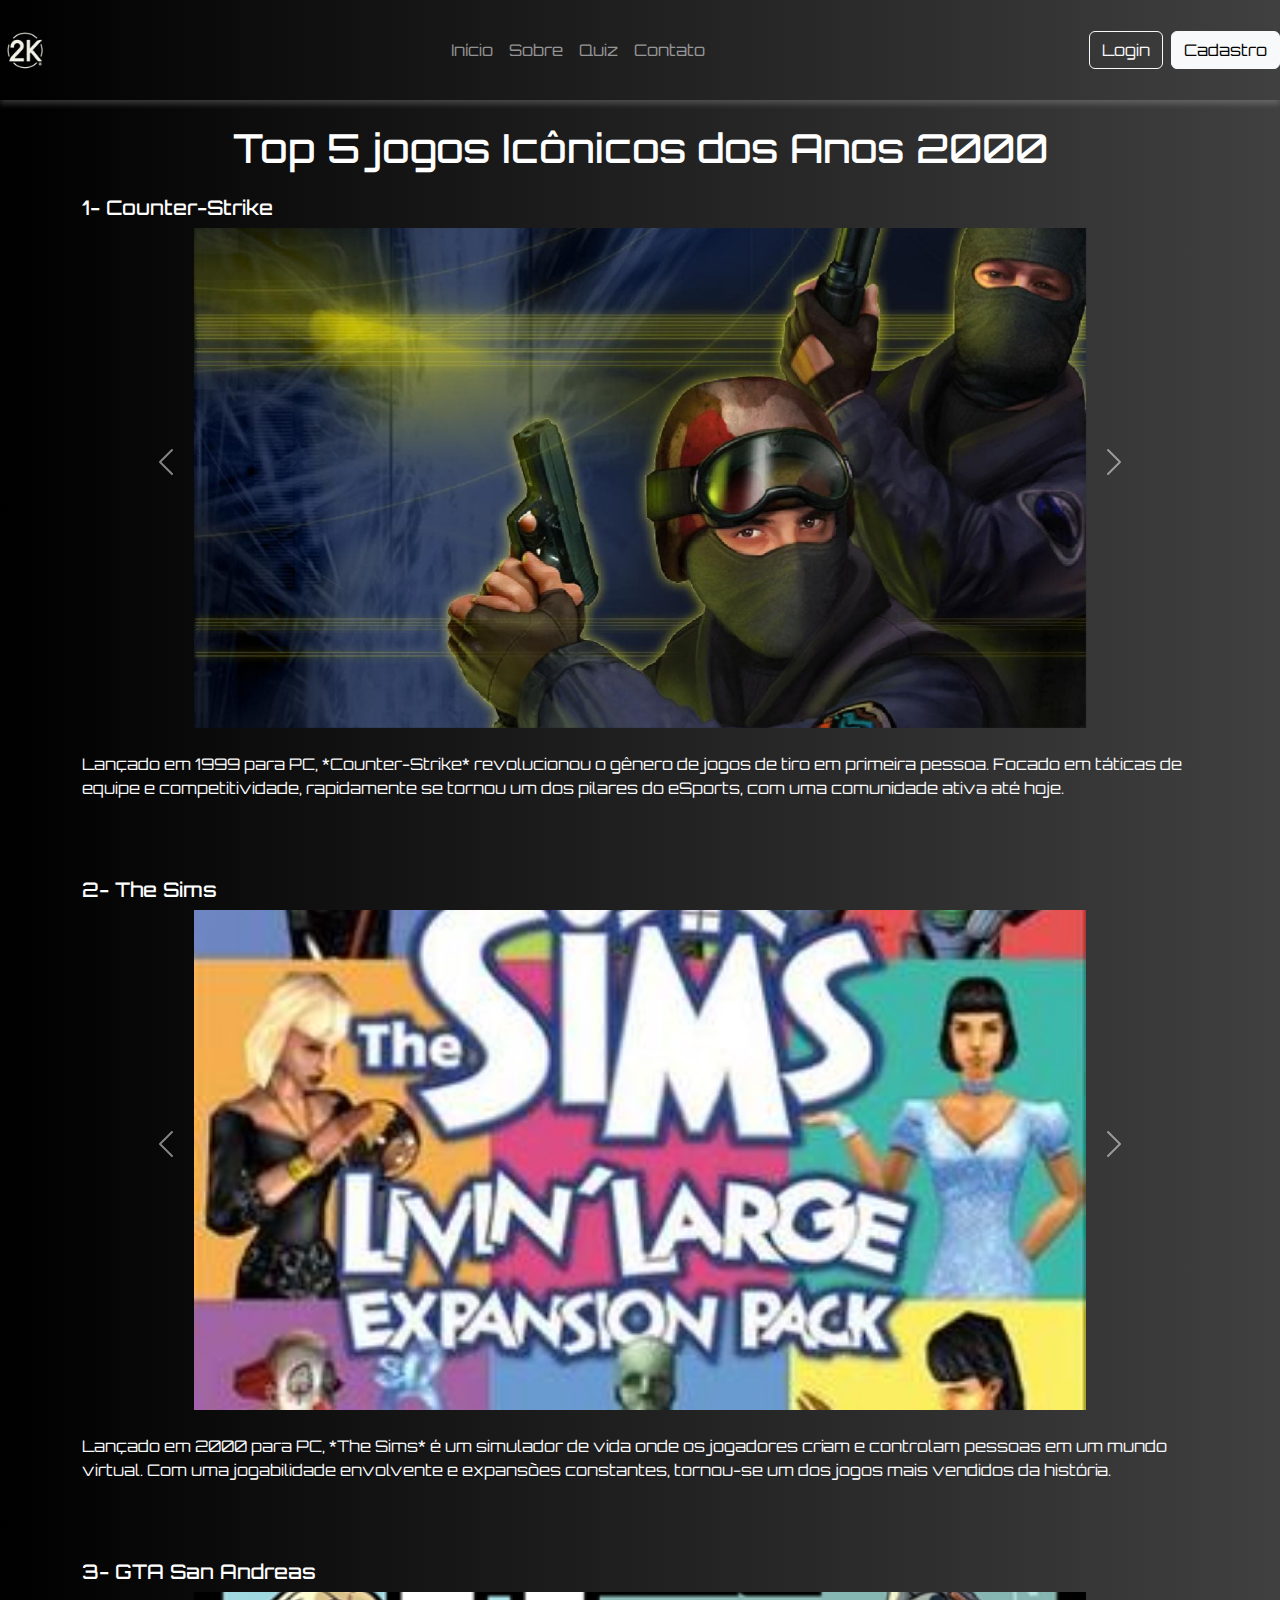
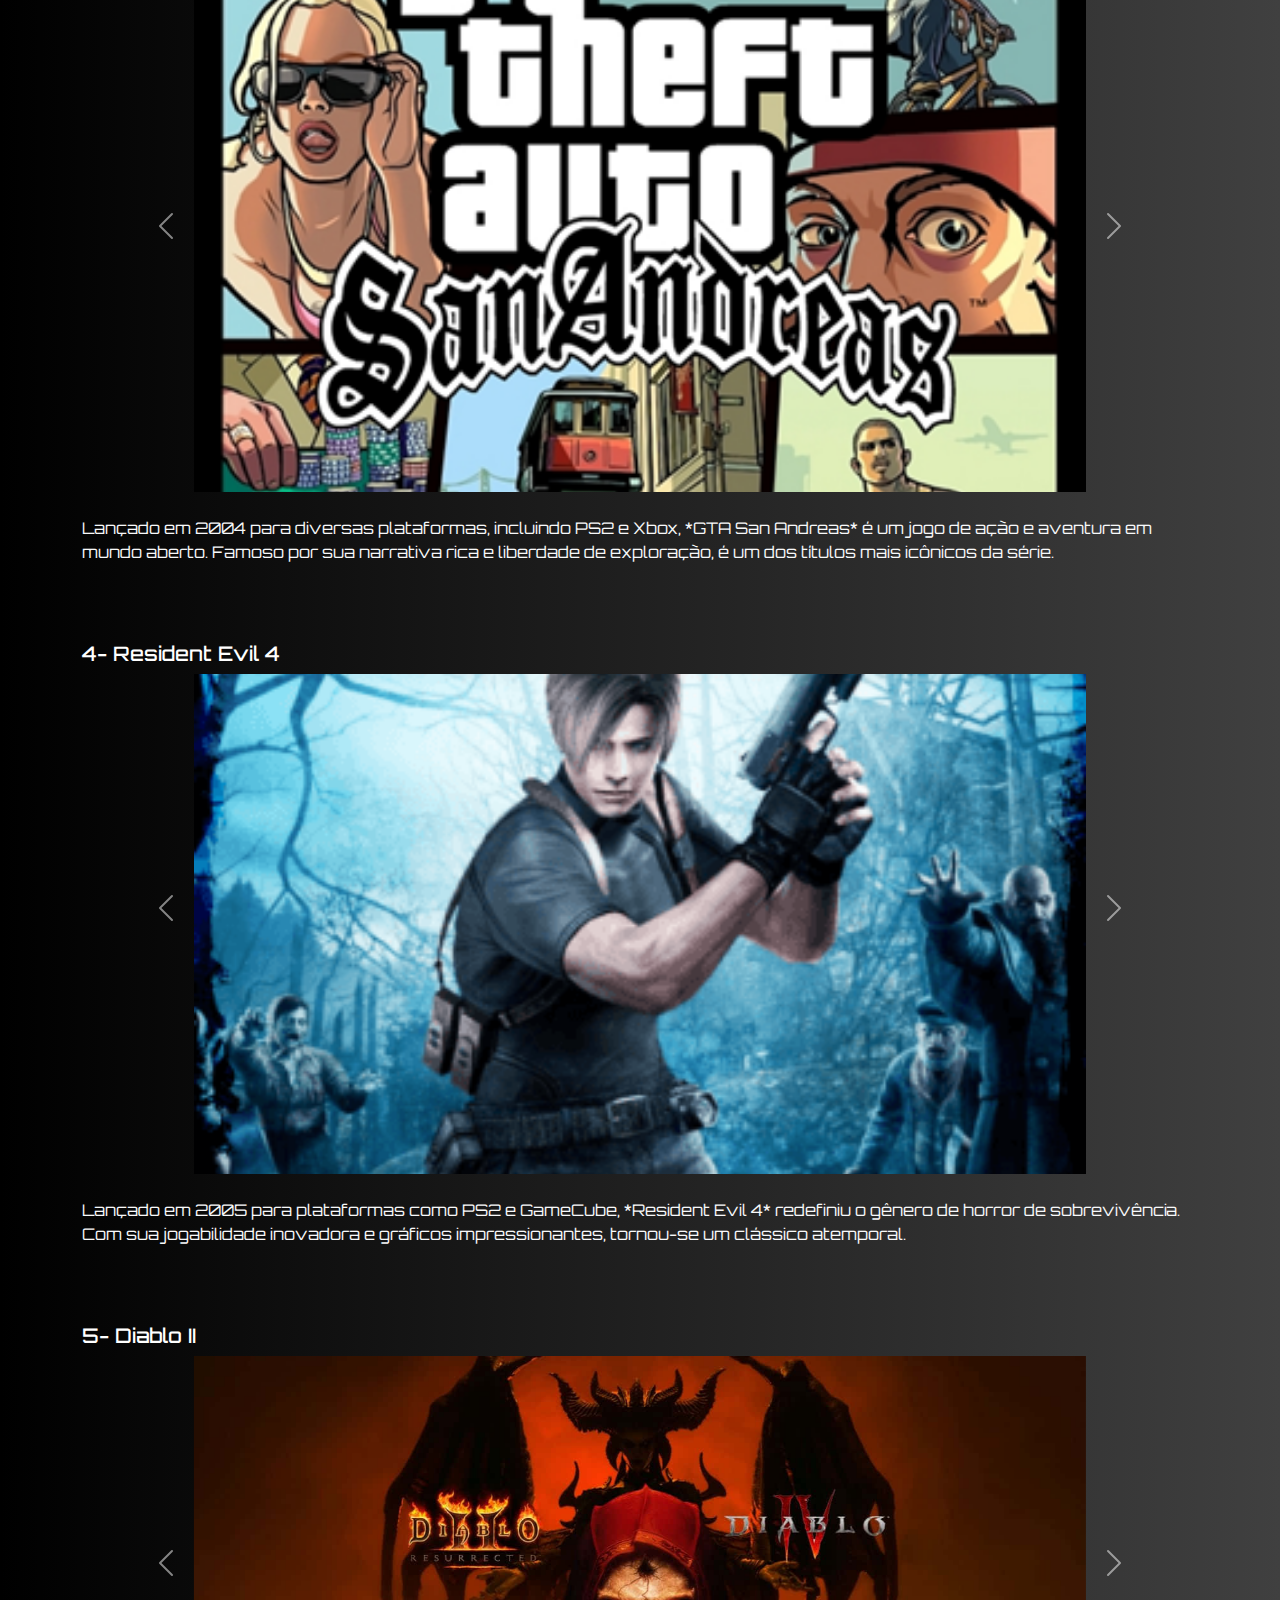
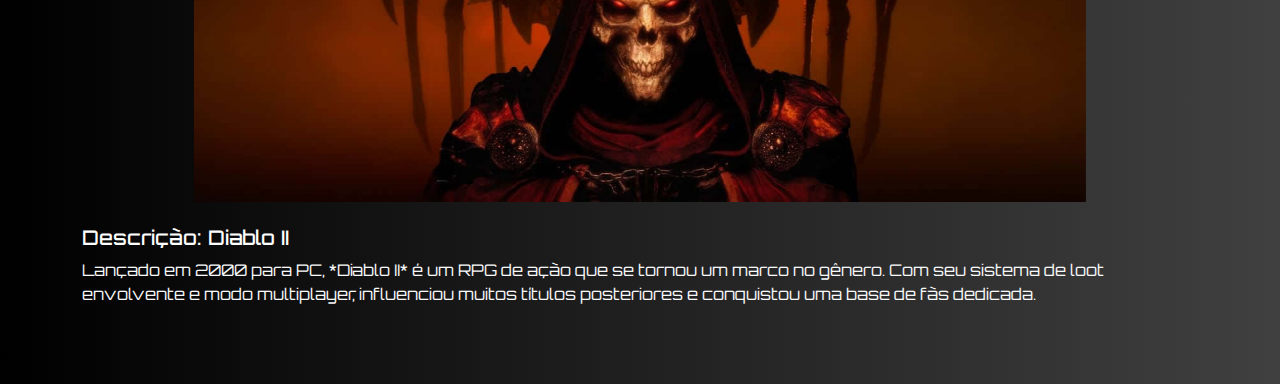
<file: Games/index.html>
<!DOCTYPE html>
<html lang="pt-BR">
<head>
    <meta charset="UTF-8">
    <meta name="viewport" content="width=device-width, initial-scale=1.0">
    <title>Jogos Icônicos dos Anos 2000</title>
    <script src="https://cdn.jsdelivr.net/npm/bootstrap@5.3.0-alpha1/dist/js/bootstrap.bundle.min.js"></script>
    <link href="https://cdn.jsdelivr.net/npm/bootstrap@5.3.0-alpha1/dist/css/bootstrap.min.css" rel="stylesheet">
    <link href="style.css" rel="stylesheet">
    <link rel="icon" href="../logos/Y2K.png" type="image/png">
    
    <!-- Link para a fonte Orbitron -->
    <link href="https://fonts.googleapis.com/css2?family=Orbitron&display=swap" rel="stylesheet">
    
    <style>
        body {
            font-family: 'Orbitron', sans-serif; /* Aplicando a fonte Orbitron */
        }
        p {
            margin-bottom: 30px; /* Adiciona espaço entre a descrição e o próximo título */
        }
        .carousel-item img {
            max-width: 80%; /* Ajuste o percentual conforme necessário */
            height: auto; /* Mantém a proporção da imagem */
            margin: auto; /* Centraliza a imagem dentro do carrossel */
        }
    </style>
</head>
<body>

    <!-- Navbar -->
    <nav class="navbar navbar-expand-lg navbar-dark bg-dark">
        <a class="navbar-brand" href="../PaginaInicial/index.HTML"><img src="../logos/Y2K.png" alt="Logo Y2K"></a>
        <button class="navbar-toggler" type="button" data-bs-toggle="collapse" data-bs-target="#navbarNav" aria-controls="navbarNav" aria-expanded="false" aria-label="Toggle navigation">
            <span class="navbar-toggler-icon"></span>
        </button>
        <div class="collapse navbar-collapse" id="navbarNav">
            <ul class="navbar-nav me-auto">
                <li class="nav-item">
                    <a class="nav-link" href="../PaginaInicial/index.HTML">Início</a>
                </li>
                <li class="nav-item">
                    <a class="nav-link" href="../Sobre/sobre2.html">Sobre</a>
                </li>
                <li class="nav-item">
                    <a class="nav-link" href="../TelaQuiz/quiz2.html">Quiz</a>
                </li>
                <li class="nav-item">
                    <a class="nav-link" href="../Contato/index.html">Contato</a>
                </li>
            </ul>
            <div class="d-flex">
                <a href="../Login/login.html">
                    <button class="btn btn-outline-light me-2" type="button">Login</button>
                </a>
                <a href="../Cadastro/cadastro.html">
                    <button class="btn btn-light" type="button">Cadastro</button>
                </a>
            </div>
        </div>
    </nav>

    <!-- Título Centralizado -->
    <div class="container mt-4 text-center">
        <h1 class="text-white">Top 5 jogos Icônicos dos Anos 2000</h1>
    </div>

    <!-- Carrossel e Descrição para Cada Jogo -->
    <div class="container mt-4">

        <!-- Jogo 1: Counter-Strike -->
        <div id="csCarousel" class="carousel slide mb-4" data-bs-ride="carousel">
            <h5 class="text-white">1- Counter-Strike</h5>
            <div class="carousel-inner">
                <div class="carousel-item active">
                    <img src="sc1.jpg" class="d-block w-100" alt="Counter-Strike 1">
                </div>
                <div class="carousel-item">
                    <img src="cs2.png" class="d-block w-100" alt="Counter-Strike 2">
                </div>
                <div class="carousel-item">
                    <img src="cs3.jpg" class="d-block w-100" alt="Counter-Strike 3">
                </div>
            </div>
            <button class="carousel-control-prev" type="button" data-bs-target="#csCarousel" data-bs-slide="prev">
                <span class="carousel-control-prev-icon" aria-hidden="true"></span>
                <span class="visually-hidden"></span>
            </button>
            <button class="carousel-control-next" type="button" data-bs-target="#csCarousel" data-bs-slide="next">
                <span class="carousel-control-next-icon" aria-hidden="true"></span>
                <span class="visually-hidden"></span>
            </button>
        </div>
        <p class="text-light">Lançado em 1999 para PC, *Counter-Strike* revolucionou o gênero de jogos de tiro em primeira pessoa. Focado em táticas de equipe e competitividade, rapidamente se tornou um dos pilares do eSports, com uma comunidade ativa até hoje.</p>
        <br>
        <br>
        <!-- Jogo 2: The Sims -->
        <div id="simsCarousel" class="carousel slide mb-4" data-bs-ride="carousel">
            <h5 class="text-white">2- The Sims</h5>
            <div class="carousel-inner">
                <div class="carousel-item active">
                    <img src="TheSims1.jpg" class="d-block w-100" alt="The Sims 1">
                </div>
                <div class="carousel-item">
                    <img src="TheSims3.png" class="d-block w-100" alt="The Sims 2">
                </div>
                <div class="carousel-item">
                    <img src="TheSims2.jpg" class="d-block w-100" alt="The Sims 3">
                </div>
            </div>
            <button class="carousel-control-prev" type="button" data-bs-target="#simsCarousel" data-bs-slide="prev">
                <span class="carousel-control-prev-icon" aria-hidden="true"></span>
                <span class="visually-hidden"></span>
            </button>
            <button class="carousel-control-next" type="button" data-bs-target="#simsCarousel" data-bs-slide="next">
                <span class="carousel-control-next-icon" aria-hidden="true"></span>
                <span class="visualmente-hidden"></span>
            </button>
        </div>
        <p class="text-light">Lançado em 2000 para PC, *The Sims* é um simulador de vida onde os jogadores criam e controlam pessoas em um mundo virtual. Com uma jogabilidade envolvente e expansões constantes, tornou-se um dos jogos mais vendidos da história.</p>
        <br>
        <br>
        <!-- Jogo 3: GTA San Andreas -->
        <div id="gtaCarousel" class="carousel slide mb-4" data-bs-ride="carousel">
            <h5 class="text-white">3- GTA San Andreas</h5>
            <div class="carousel-inner">
                <div class="carousel-item active">
                    <img src="Gta1.png" class="d-block w-100" alt="GTA San Andreas 1">
                </div>
                <div class="carousel-item">
                    <img src="Gta2.jpg" class="d-block w-100" alt="GTA San Andreas 2">
                </div>
                <div class="carousel-item">
                    <img src="Gta3.jpg" class="d-block w-100" alt="GTA San Andreas 3">
                </div>
            </div>
            <button class="carousel-control-prev" type="button" data-bs-target="#gtaCarousel" data-bs-slide="prev">
                <span class="carousel-control-prev-icon" aria-hidden="true"></span>
                <span class="visually-hidden"></span>
            </button>
            <button class="carousel-control-next" type="button" data-bs-target="#gtaCarousel" data-bs-slide="next">
                <span class="carousel-control-next-icon" aria-hidden="true"></span>
                <span class="visualmente-hidden"></span>
            </button>
        </div>
        <p class="text-light">Lançado em 2004 para diversas plataformas, incluindo PS2 e Xbox, *GTA San Andreas* é um jogo de ação e aventura em mundo aberto. Famoso por sua narrativa rica e liberdade de exploração, é um dos títulos mais icônicos da série.</p>
        <br>
        <br>
        <!-- Jogo 4: Resident Evil 4 -->
        <div id="re4Carousel" class="carousel slide mb-4" data-bs-ride="carousel">
            <h5 class="text-white">4- Resident Evil 4</h5>
            <div class="carousel-inner">
                <div class="carousel-item active">
                    <img src="rsd1.png" class="d-block w-100" alt="Resident Evil 4 1">
                </div>
                <div class="carousel-item">
                    <img src="rsd2.jpg" class="d-block w-100" alt="Resident Evil 4 2">
                </div>
                <div class="carousel-item">
                    <img src="rsd3.jpg" class="d-block w-100" alt="Resident Evil 4 3">
                </div>
            </div>
            <button class="carousel-control-prev" type="button" data-bs-target="#re4Carousel" data-bs-slide="prev">
                <span class="carousel-control-prev-icon" aria-hidden="true"></span>
                <span class="visually-hidden"></span>
            </button>
            <button class="carousel-control-next" type="button" data-bs-target="#re4Carousel" data-bs-slide="next">
                <span class="carousel-control-next-icon" aria-hidden="true"></span>
                <span class="visually-hidden"></span>
            </button>
        </div>
        <p class="text-light">Lançado em 2005 para plataformas como PS2 e GameCube, *Resident Evil 4* redefiniu o gênero de horror de sobrevivência. Com sua jogabilidade inovadora e gráficos impressionantes, tornou-se um clássico atemporal.</p>
        <br>
        <br>
        <!-- Jogo 5: Diablo II -->
        <div id="diabloCarousel" class="carousel slide mb-4" data-bs-ride="carousel">
            <h5 class="text-white">5- Diablo II</h5>
            <div class="carousel-inner">
                <div class="carousel-item active">
                    <img src="d1.jpg" class="d-block w-100" alt="Diablo II 1">
                </div>
                <div class="carousel-item">
                    <img src="d2.jpg" class="d-block w-100" alt="Diablo II 2">
                </div>
                <div class="carousel-item">
                    <img src="d3.jpg" class="d-block w-100" alt="Diablo II 3">
                </div>
            </div>
            <button class="carousel-control-prev" type="button" data-bs-target="#diabloCarousel" data-bs-slide="prev">
                <span class="carousel-control-prev-icon" aria-hidden="true"></span>
                <span class="visually-hidden"></span>
            </button>
            <button class="carousel-control-next" type="button" data-bs-target="#diabloCarousel" data-bs-slide="next">
                <span class="carousel-control-next-icon" aria-hidden="true"></span>
                <span class="visualmente-hidden"></span>
            </button>
        </div>
        <h5 class="text-white">Descrição: Diablo II</h5>
        <p class="text-light">Lançado em 2000 para PC, *Diablo II* é um RPG de ação que se tornou um marco no gênero. Com seu sistema de loot envolvente e modo multiplayer, influenciou muitos títulos posteriores e conquistou uma base de fãs dedicada.</p>
        <br>
        <br>
    </div>

    <script src="script.js"></script>
</body>
</html>
</file>
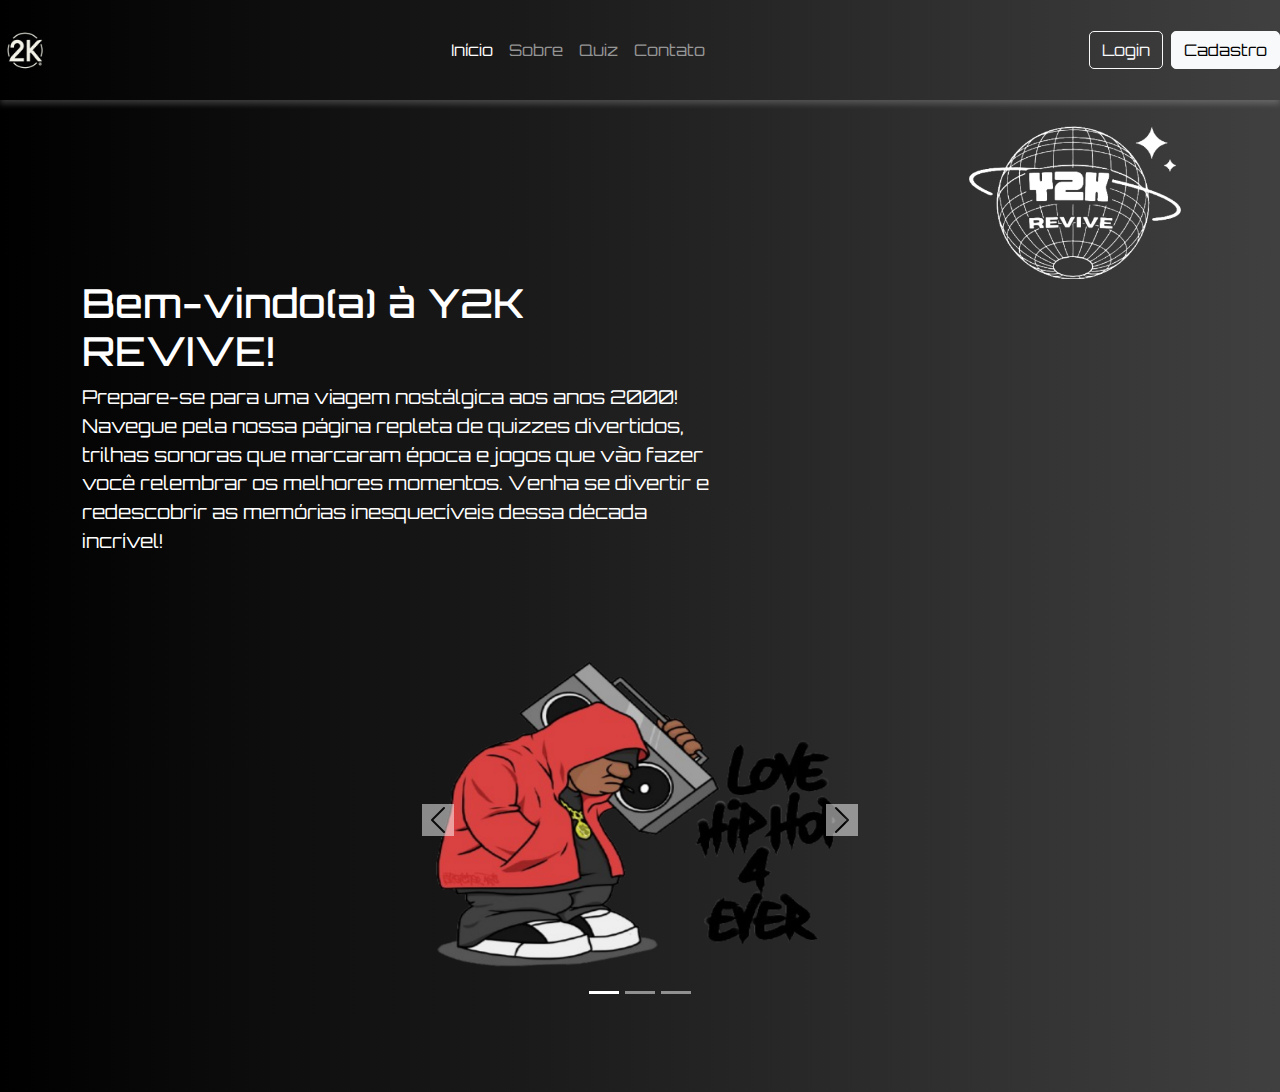
<file: PaginaInicial/index.HTML>
<!DOCTYPE html>
<html lang="pt-BR">
<head>
    <meta charset="UTF-8">
    <meta name="viewport" content="width=device-width, initial-scale=1.0">
    <title>Página Inicial</title>
    <link href="https://fonts.googleapis.com/css2?family=Orbitron&display=swap" rel="stylesheet">
    <script src="https://cdn.jsdelivr.net/npm/bootstrap@5.3.0-alpha1/dist/js/bootstrap.bundle.min.js"></script>
    <link href="https://cdn.jsdelivr.net/npm/bootstrap@5.3.0-alpha1/dist/css/bootstrap.min.css" rel="stylesheet">
    <link href="index.CSS" rel="stylesheet">
    <link rel="icon" href="../logos/Y2K.png" type="image/png">
    <style>
        body {
            font-family: 'Orbitron'; /* Aplica a fonte Orbitron a todo o corpo */
        }
        .carousel-item {
            position: relative; /* Posição relativa para o tooltip */
        }
        .carousel-item img {
            transition: transform 0.3s; /* Transição suave para o efeito de aumento */
        }
       
        .tooltip {
            position: absolute;
            bottom: 10px;
            left: 50%;
            transform: translateX(-50%);
            background-color: rgba(0, 0, 0, 0.7);
            color: white;
            padding: 5px 10px;
            border-radius: 5px;
            opacity: 0; /* Inicialmente invisível */
            transition: opacity 0.3s;
        }
        .carousel-item:hover .tooltip {
            opacity: 1; /* Torna visível ao passar o mouse */
        }
    </style>
</head>
<body>
    <!-- Navbar -->
    <nav class="navbar navbar-expand-lg navbar-dark bg-dark">
        <a class="navbar-brand" href="#"><img src="../logos/Y2K.png" alt="Logo Y2K"></a>
        <button class="navbar-toggler" type="button" data-bs-toggle="collapse" data-bs-target="#navbarNav" aria-controls="navbarNav" aria-expanded="false" aria-label="Toggle navigation">
            <span class="navbar-toggler-icon"></span>
        </button>
        <div class="collapse navbar-collapse" id="navbarNav">
            <ul class="navbar-nav me-auto">
                <li class="nav-item">
                    <a class="nav-link active" aria-current="page" href="#">Início</a>
                </li>
                <li class="nav-item">
                    <a class="nav-link" href="../Sobre/sobre.html">Sobre</a>
                </li>
                <li class="nav-item">
                    <a class="nav-link" href="../TelaQuiz/quiz2.html">Quiz</a>
                </li>
                <li class="nav-item">
                    <a class="nav-link" href="../Contato/index.html">Contato</a>
                </li>
            </ul>
            <div class="d-flex">
                <a href="../Login/login.html" id="loginButton">
                    <button class="btn btn-outline-light me-2" type="button">Login</button>
                </a>
                <a href="../Cadastro/cadastro.HTML" id="registerButton">
                    <button class="btn btn-light" type="button">Cadastro</button>
                </a>

                <div id="userIcon" style="display:none;">
                    <a href="../Perfil/usuario.php" class="btn btn-light d-flex align-items-center">
                        <i class="fas fa-user-circle text-dark" style="font-size: 1.5em; margin-right: 5px;"></i>
                        <span id="username"></span>
                    </a>
                </div>
            </div>
        </div>
    </nav>

    <div class="container mt-4">
        <div class="row">
            <div class="offset-lg-9 col-lg-4 custom-col">
                <a href="../Sobre/sobre2.html"><img src="../logos/2.png" alt="Logo Y2K"></a>
            </div>
            <div class="col-lg-7 custom-col2">
                <h2 class="text-white" style="font-size: 2.5em;">Bem-vindo(a) à Y2K REVIVE!</h2>
                <p class="text-white" style="font-size: 1.2em;">
                    Prepare-se para uma viagem nostálgica aos anos 2000! 
                    Navegue pela nossa página repleta de quizzes divertidos, 
                    trilhas sonoras que marcaram época e jogos que vão fazer você 
                    relembrar os melhores momentos. Venha se divertir e redescobrir 
                    as memórias inesquecíveis dessa década incrível!
                </p>
            </div>
        </div>
    </div>

    <div class="container mt-5 carousel-container">
        <h2 class="text-center text-white"></h2>
        <div id="carouselExampleIndicators" class="carousel slide" data-bs-ride="carousel">
            <div class="carousel-indicators">
                <button type="button" data-bs-target="#carouselExampleIndicators" data-bs-slide-to="0" class="active" aria-current="true" aria-label="Slide 1"></button>
                <button type="button" data-bs-target="#carouselExampleIndicators" data-bs-slide-to="1" aria-label="Slide 2"></button>
                <button type="button" data-bs-target="#carouselExampleIndicators" data-bs-slide-to="2" aria-label="Slide 3"></button>
            </div>
            <div class="carousel-inner">
                <div class="carousel-item active">
                    <a href="../CulturaPop/index.html">
                        <img src="hiohop-removebg-preview.png" class="d-block w-100" alt="Slide 1">
                        <div class="tooltip">Ir para Cultura Pop</div>
                    </a>
                </div>
                <div class="carousel-item">
                    <a href="../Games/index.html">
                        <img src="controle.png" class="d-block w-100" alt="Slide 2">
                        <div class="tooltip">Ir para Jogos</div>
                    </a>
                </div>
                <div class="carousel-item">
                    <a href="../Futebol/index.html">
                        <img src="logo3..png" class="d-block w-100" alt="Slide 3">
                        <div class="tooltip">Ir para Futebol</div>
                    </a>
                </div>
            </div>
            <button class="carousel-control-prev" type="button" data-bs-target="#carouselExampleIndicators" data-bs-slide="prev">
                <span class="carousel-control-prev-icon" aria-hidden="true"></span>
                <span class="visually-hidden">Previous</span>
            </button>
            <button class="carousel-control-next" type="button" data-bs-target="#carouselExampleIndicators" data-bs-slide="next">
                <span class="carousel-control-next-icon" aria-hidden="true"></span>
                <span class="visually-hidden">Next</span>
            </button>
        </div>
    </div>
    <br>
    <br>
    <br>

    <script src="https://code.jquery.com/jquery-3.5.1.min.js"></script>
    <script>
        $(document).ready(function() {
            $.ajax({
                type: 'GET',
                url: '../ScriptsPHP/check_login.php',
                dataType: 'json',
                success: function(response) {
                    if (response.status === 'logged_in') {
                        $('#loginButton').hide();
                        $('#registerButton').hide();
                        $('#userIcon').show();
                        $('#username').text(response.username);
                    } else {
                        $('#loginButton').show();
                        $('#registerButton').show();
                        $('#userIcon').hide();
                    }
                },
                error: function() {
                    console.log('Erro ao verificar o status de login');
                }
            });
        });
    </script>
</body>
</html>
</file>
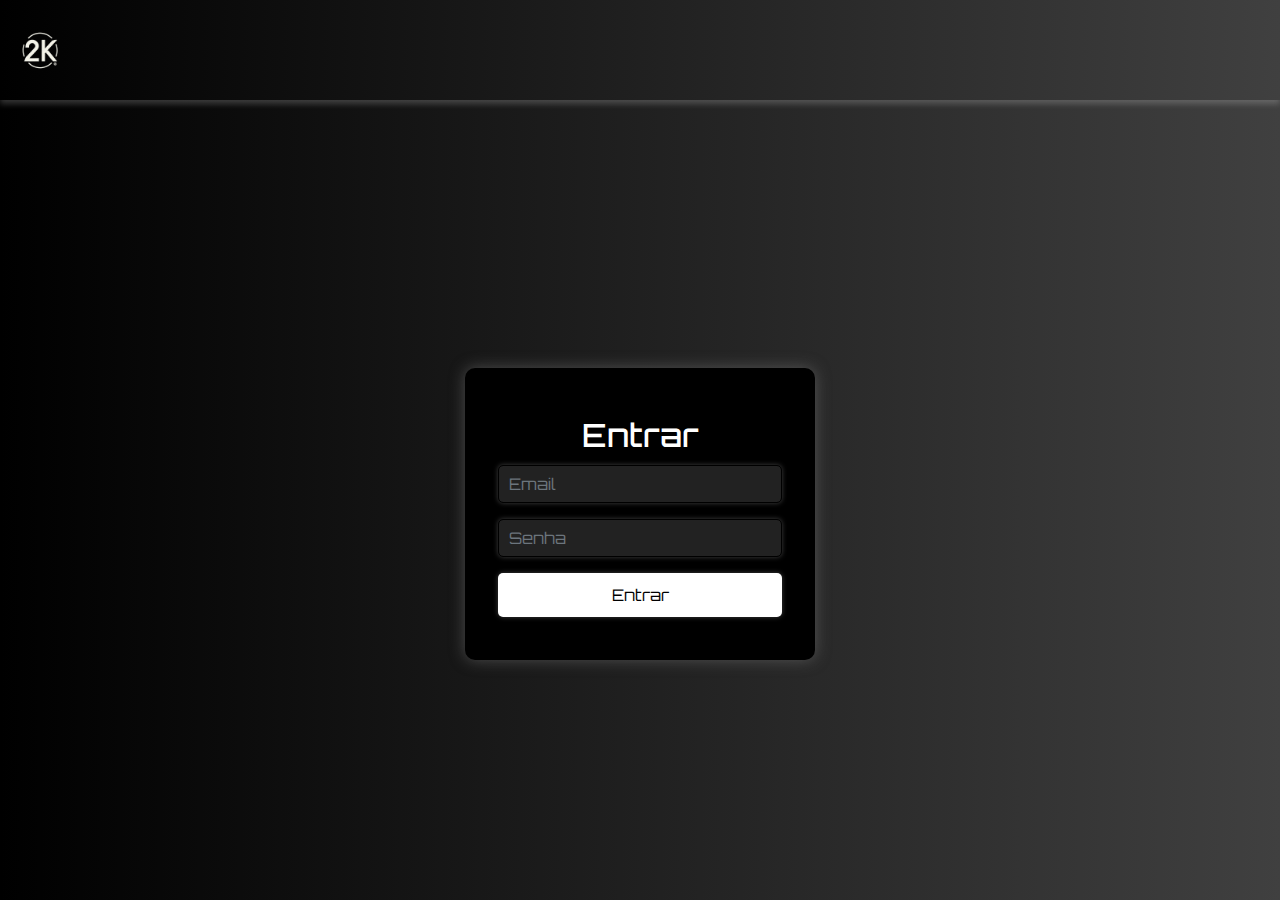
<file: Login/login.html>
<!DOCTYPE html>
<html lang="pt-BR">
<head>
    <meta charset="UTF-8">
    <meta name="viewport" content="width=device-width, initial-scale=1.0">
    <title>Login - Responsivo</title>
    <link href="https://fonts.googleapis.com/css2?family=Orbitron&display=swap" rel="stylesheet"> <!-- Link para a fonte Orbitron -->
    <script src="script.js"></script>
    <link rel="icon" href="../logos/Y2K.png" type="image/png">
    <link rel="stylesheet" href="https://cdnjs.cloudflare.com/ajax/libs/font-awesome/6.0.0-beta3/css/all.min.css">
    <link href="https://stackpath.bootstrapcdn.com/bootstrap/4.5.2/css/bootstrap.min.css" rel="stylesheet"> <!-- Bootstrap -->
    <link rel="stylesheet" href="login.css"> <!-- Link para o arquivo CSS adicional -->
    <style>
        body {
            font-family: 'Orbitron', sans-serif; /* Aplica a fonte Orbitron a todo o corpo */
        }
    </style>
</head>
<body>

    <!-- Navbar -->
    <nav class="navbar navbar-expand-lg navbar-dark bg-dark fixed-top w-100">
        <div class="container-fluid">
            <a href="../PaginaInicial/index.HTML" class="navbar-brand" title="Voltar para a página inicial">
                <img src="../logos/Y2K.png" alt="Logo Y2K Voltar para página inicial">
            </a>
        </div>
    </nav>

    <!-- Div para exibir as mensagens de feedback flutuantes -->
    <div id="mensagem" class="alert-floating" style="margin-top: 80px;"></div>

    <!-- Conteúdo da página -->
    <div class="container" style="margin-top: 80px;">
        <div class="row justify-content-center">
            <div class="col-md-6 col-lg-4">
                <div class="form-container mt-5">
                    <h2 class="entrar-form text-center">Entrar</h2>
                    <form id="loginForm" action="../ScriptsPHP/processa_login.php" method="POST">
                        <div class="form-group">
                            <input type="email" class="form-control" name="email" id="email" placeholder="Email" required>
                        </div>
                        <div class="form-group">
                            <input type="password" class="form-control" name="senha" id="senha" placeholder="Senha" required>
                        </div>
                        <button type="submit" class="btn btn-block">Entrar</button>
                    </form>
                </div>
            </div>
        </div>
    </div>

    <!-- Scripts do Bootstrap -->
    <script src="https://code.jquery.com/jquery-3.5.1.slim.min.js"></script>
    <script src="https://cdn.jsdelivr.net/npm/@popperjs/core@2.9.3/dist/umd/popper.min.js"></script>
    <script src="https://stackpath.bootstrapcdn.com/bootstrap/4.5.2/js/bootstrap.min.js"></script>
    <!-- Script para enviar o formulário via AJAX -->
    <script src="https://code.jquery.com/jquery-3.5.1.min.js"></script>
    <script>
        $(document).ready(function() {
            $('#loginForm').on('submit', function(event) {
                event.preventDefault(); // Impede o envio padrão do formulário

                // Coleta os dados do formulário
                var formData = {
                    email: $('#email').val(),
                    senha: $('#senha').val()
                };

                // Envia os dados via AJAX para processa_login.php
                $.ajax({
                    type: 'POST',
                    url: '../ScriptsPHP/processa_login.php', // URL do arquivo PHP de processamento
                    data: formData,
                    dataType: 'json',
                    success: function(response) {
                        var mensagemDiv = $('#mensagem');

                        // Exibe a mensagem de sucesso ou erro
                        if (response.status === 'success') {
                            mensagemDiv.html('<div class="alert alert-success">' + response.message + '</div>');
                            mensagemDiv.fadeIn();

                            // Redireciona para a página inicial após 1 segundo
                            setTimeout(function() {
                                window.location.href = response.redirect; // Redireciona para a página inicial
                            }, 1000);  // Tempo para mostrar a mensagem antes do redirecionamento
                        } else {
                            mensagemDiv.html('<div class="alert alert-danger">' + response.message + '</div>');
                            mensagemDiv.fadeIn();

                            // Remove o alerta após 3 segundos
                            setTimeout(function() {
                                mensagemDiv.fadeOut();
                            }, 3000);
                        }
                    },
                    error: function() {
                        $('#mensagem').html('<div class="alert alert-danger">Ocorreu um erro. Tente novamente.</div>');
                        $('#mensagem').fadeIn();

                        setTimeout(function() {
                            $('#mensagem').fadeOut();
                        }, 3000);
                    }
                });
            });
        });
    </script>
</body>
</html>
</file>
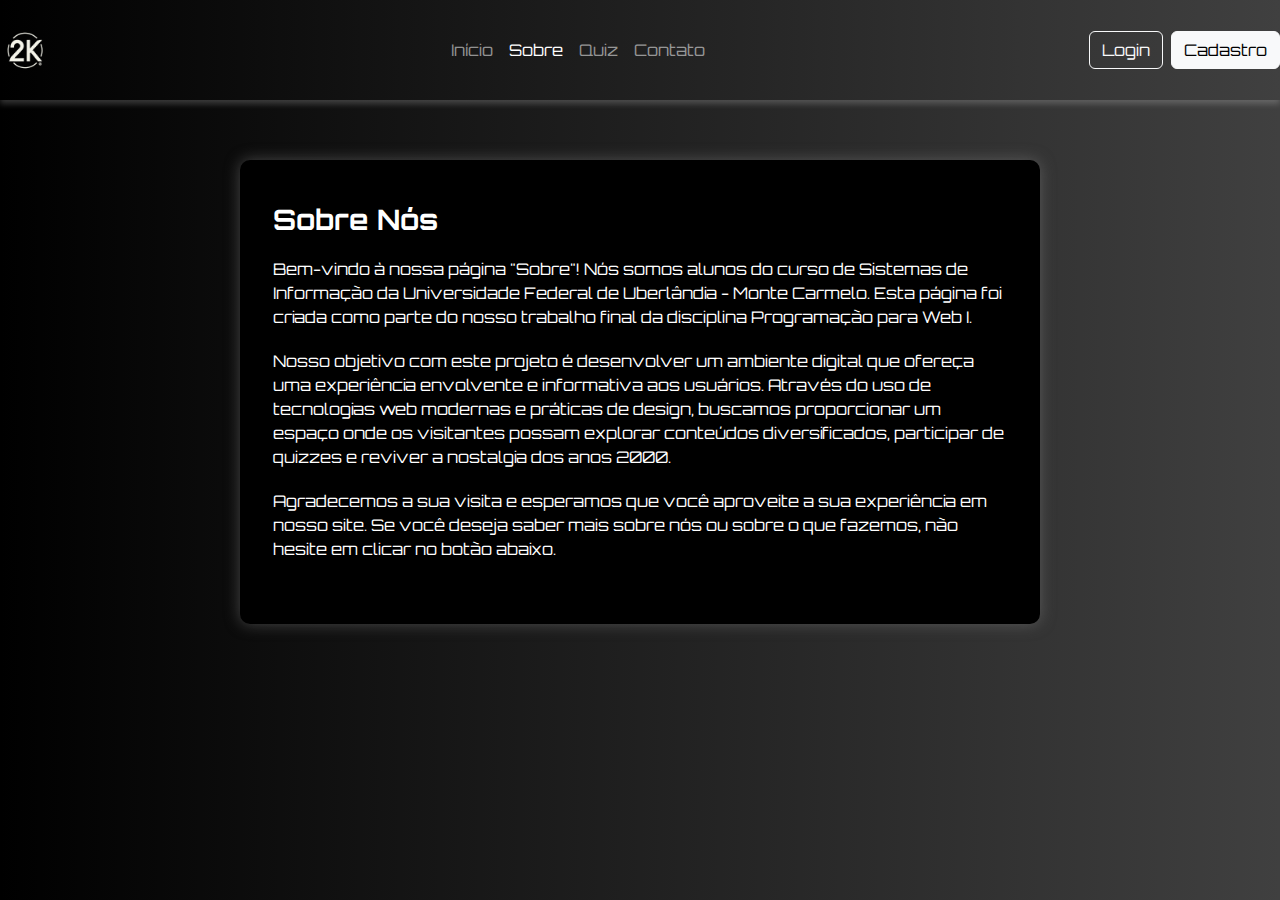
<file: Sobre/sobre.html>
<!DOCTYPE html>
<html lang="en">
<head>
    <meta charset="UTF-8">
    <meta name="viewport" content="width=device-width, initial-scale=1.0">
    <title>Sobre</title>
    <link href="https://fonts.googleapis.com/css2?family=Orbitron&display=swap" rel="stylesheet"> <!-- Link para a fonte Orbitron -->
    <link rel="icon" href="../logos/Y2K.png" type="image/png">
    <link href="https://cdn.jsdelivr.net/npm/bootstrap@5.3.0-alpha1/dist/css/bootstrap.min.css" rel="stylesheet">
    <link href="sobre.css" rel="stylesheet">
    <style>
        body {
            font-family: 'Orbitron', sans-serif; /* Aplica a fonte Orbitron a todo o corpo */
        }
    </style>
</head>
<body>
    <nav class="navbar navbar-expand-lg navbar-dark bg-dark">
        <a class="navbar-brand" href="../PaginaInicial/index.HTML"><img src="../logos/Y2K.png" alt="Logo Y2K"></a>
        <button class="navbar-toggler" type="button" data-bs-toggle="collapse" data-bs-target="#navbarNav" aria-controls="navbarNav" aria-expanded="false" aria-label="Toggle navigation">
            <span class="navbar-toggler-icon"></span>
        </button>
        <div class="collapse navbar-collapse" id="navbarNav">
            <ul class="navbar-nav me-auto">
                <li class="nav-item">
                    <a class="nav-link" aria-current="page" href="../PaginaInicial/index.HTML">Início</a>
                </li>
                <li class="nav-item">
                    <a class="nav-link active" href="../Sobre/sobre.html">Sobre</a>
                </li>
                <li class="nav-item">
                    <a class="nav-link" href="../TelaQuiz/quiz2.html">Quiz</a>
                </li>
                <li class="nav-item">
                    <a class="nav-link" href="../Contato/index.html">Contato</a>
                </li>
            </ul>
            <div class="d-flex" id="auth-buttons">
                <a href="../Login/login.html">
                    <button class="btn btn-outline-light me-2" type="button" id="loginButton">Login</button>
                </a>
                <a href="../Cadastro/cadastro.HTML">
                    <button class="btn btn-light" type="button" id="registerButton">Cadastro</button>
                </a>
                <button class="btn btn-light" type="button" id="userButton" style="display: none;"></button> <!-- Botão com nome do usuário -->
            </div>
        </div>
    </nav>

    <div class="container">
        <h1>Sobre Nós</h1>
        <p>Bem-vindo à nossa página "Sobre"! Nós somos alunos do curso de Sistemas de Informação da Universidade Federal de Uberlândia - Monte Carmelo. Esta página foi criada como parte do nosso trabalho final da disciplina Programação para Web I.</p>
        
        <p>Nosso objetivo com este projeto é desenvolver um ambiente digital que ofereça uma experiência envolvente e informativa aos usuários. Através do uso de tecnologias web modernas e práticas de design, buscamos proporcionar um espaço onde os visitantes possam explorar conteúdos diversificados, participar de quizzes e reviver a nostalgia dos anos 2000.</p>
        
        <p>Agradecemos a sua visita e esperamos que você aproveite a sua experiência em nosso site. Se você deseja saber mais sobre nós ou sobre o que fazemos, não hesite em clicar no botão abaixo.</p>
    </div>

    <script src="https://cdn.jsdelivr.net/npm/bootstrap@5.3.0-alpha1/dist/js/bootstrap.bundle.min.js"></script>
    <script src="https://code.jquery.com/jquery-3.6.0.min.js"></script>

    <script>
        $(document).ready(function() {
            // Verifica o status de login quando a página carregar
            $.ajax({
                type: 'GET',
                url: '../ScriptsPHP/check_login.php', // A URL que retorna o status de login
                dataType: 'json',
                success: function(response) {
                    if (response.status === 'logged_in') {
                        // Se o usuário estiver logado, esconder os botões de login/cadastro
                        $('#loginButton').hide();
                        $('#registerButton').hide();
                        
                        // Mostrar o nome do usuário no botão
                        $('#userButton').text(response.username).show(); // Exibe o nome do usuário no botão
                    } else {
                        // Se o usuário não estiver logado, mostrar os botões de login/cadastro
                        $('#loginButton').show();
                        $('#registerButton').show();
                        $('#userButton').hide();
                    }
                },
                error: function() {
                    console.log('Erro ao verificar o status de login');
                }
            });
        });
    </script>
</body>
</html>
</file>
<file: Games/style.css>
body {
    background: linear-gradient(90deg, rgba(0, 0, 0, 1) 0%, rgba(64, 64, 64, 1) 100%);
}

.navbar {
    padding: 20px 0;
    background: linear-gradient(90deg, rgba(0, 0, 0, 1) 0%, rgba(64, 64, 64, 1) 100%);
    box-shadow: 0 4px 6px rgba(255, 255, 255, 0.2);
}

.navbar-nav {
    margin: 0 auto;
}

.custom-col {
    width: 300px; /* Define uma largura específica para a div */
    height: 100px; /* Altura específica para manter o formato */
  }

/* Ajuste do tamanho da logo dentro da navbar */
.navbar-brand img {
    max-height: 50px; /* Altura máxima da logo */
    width: auto;      /* Mantém a proporção da largura */
}

/* Centraliza os itens do menu */
.navbar-nav {
    margin: 0 auto;
}

/* Define uma largura específica para a div da logo Y2K na página */
.custom-col {
    width: 300px;
    height: 155px;
}

/* Garante que a imagem preencha a div corretamente */
.custom-col img {
    width: 100%; /* A imagem ocupa 100% da largura da div */
    height: 100%; /* A imagem ocupa 100% da altura da div */
    object-fit: cover; /* Ajusta a imagem sem distorção */
}

.navbar-brand{
    margin-left: 0;
}

.carousel-item img {
    max-height: 500px;
    object-fit: cover;
}

.carousel-caption h5 {
    font-size: 2rem;
    font-weight: bold;
}

.description {
    margin-top: 20px;
}

.text-light {
    color: #f8f9fa; /* Cor clara para o texto */
}

h1 {
    font-size: 2.5rem;
    margin-bottom: 20px;
    color: #ffffff; /* Cor do título */
}

.card {
    border-radius: 20px;
}
</file>
<file: PaginaInicial/index.CSS>
body{
    background: linear-gradient(90deg, rgba(0,0,0,1) 0%, rgba(64,64,64,1) 100%);
}
/* Ajustes na navbar */
.navbar {
    padding: 20px 0; /* Aumenta a altura do cabeçalho */
    background: linear-gradient(90deg, rgba(0,0,0,1) 0%, rgba(64,64,64,1) 100%); 
    /* Sombra branca */
    box-shadow: 0 4px 6px rgba(255, 255, 255, 0.2);
  }
  .navbar-nav {
    margin: 0 auto; /* Centraliza os itens do menu */
  }
  .custom-col {
    width: 300px; /* Define uma largura específica para a div */
    height: 100px; /* Altura específica para manter o formato */
  }

/* Ajuste do tamanho da logo dentro da navbar */
.navbar-brand img {
    max-height: 50px; /* Altura máxima da logo */
    width: auto;      /* Mantém a proporção da largura */
}

/* Centraliza os itens do menu */
.navbar-nav {
    margin: 0 auto;
}

/* Define uma largura específica para a div da logo Y2K na página */
.custom-col {
    width: 300px;
    height: 155px;
}

/* Garante que a imagem preencha a div corretamente */
.custom-col img {
    width: 100%; /* A imagem ocupa 100% da largura da div */
    height: 100%; /* A imagem ocupa 100% da altura da div */
    object-fit: cover; /* Ajusta a imagem sem distorção */
}

.navbar-brand{
    margin-left: 0;
}

/* Ajustes para o carrossel */
.carousel-inner img {
    width: 500px;  /* A imagem ocupará 100% da largura do contêiner */
    height: 400px;; /* Mantém a proporção da altura */
}

/* Para ajustar o tamanho máximo do carrossel */
.carousel-container {
    max-width: 500px; 
    padding-top: auto;     
}

.carousel-control-prev-icon,
.carousel-control-next-icon {
    background-color: black !important;
    filter: invert(1);
}
/* Remover o sublinhado de links */
a.nav-link {
    text-decoration: none; /* Remove o sublinhado */
}

/* Ajustes no botão para o ícone de usuário */
#userIcon i {
    font-size: 2em;
    color: white;
}

/* Ajustes no botão de login/cadastro para que não fiquem com bordas ou destaque de link */
#loginButton button, #registerButton button {
    text-decoration: none; /* Remove sublinhado de links dentro de botões */
    border-radius:5px; /* Remove bordas padrão do botão */
}

/* Ajustes no botão de usuário */
#userButton {
    display: flex;
    align-items: center;
    background-color: transparent;
    border: none;
    color: white;
}

#userButton i {
    margin-right: 10px;
}
.tooltip {
    position: absolute; /* Agora será controlada pelo JavaScript */
    background-color: rgba(0, 0, 0, 0.7);
    color: white;
    padding: 5px 10px;
    border-radius: 5px;
    opacity: 0; /* Inicialmente invisível */
    transition: opacity 0.3s;
    pointer-events: none; /* Ignora eventos do mouse */
}
</file>
<file: Login/login.css>
body {
    background: linear-gradient(90deg, rgba(0,0,0,1) 0%, rgba(64,64,64,1) 100%);
    color: white;
    font-family: 'Arial', sans-serif;
    margin: 0;
    padding: 0;
    display: flex;
    flex-direction: column;
    justify-content: center;
    align-items: center;
    height: 100vh;
}

.navbar {
    padding: 20px 0;
    background: linear-gradient(90deg, rgba(0,0,0,1) 0%, rgba(64,64,64,1) 100%);
    box-shadow: 0 4px 6px rgba(255, 255, 255, 0.2);
}

.form-container {
    background-color: black;
    padding: 40px 30px;
    border: 3px solid black;
    border-radius: 10px;
    max-width: 400px;
    width: 100%;
    box-shadow: 0 0 15px rgba(128, 128, 128, 0.5);
}

h2 {
    text-align: center;
    margin: 5px 0;
}

input[type="email"], input[type="password"] {
    width: 100%;
    padding: 10px;
    margin: 10px 0;
    border: 1px solid black;
    border-radius: 5px;
    background-color: #222;
    color: white;
    box-shadow: 0 0 5px rgba(128, 128, 128, 0.5);
}

.btn {
    background-color: white;
    color: black;
    border: none;
    padding: 10px;
    border-radius: 5px;
    cursor: pointer;
    width: 100%;
    margin-top: 10px;
    box-shadow: 0 0 5px rgba(128, 128, 128, 0.5);
    transition: background-color 0.3s, box-shadow 0.3s, transform 0.1s;
}

.btn:active {
    transform: scale(0.95);
    box-shadow: 0 0 2px rgba(128, 128, 128, 0.5);
}

.navbar-brand img {
    max-height: 50px; /* Altura máxima da logo */
    width: auto;      /* Mantém a proporção da largura */
}

.navbar-brand {
    margin-left: 0; /* Alinha a logo Y2K à margem esquerda */
}

/* Estilos para o alerta flutuante */
.alert-floating {
    position: fixed;
    top: 20px;
    left: 50%;
    transform: translateX(-50%);
    z-index: 9999;
    display: none;
    max-width: 90%;
    width: 300px;
    transition: opacity 0.5s ease-in-out;
}

.alert-success {
    background-color: #28a745;
    color: white;
}

.alert-danger {
    background-color: #dc3545;
    color: white;
}
</file>
<file: Sobre/sobre.css>
body {
    background: linear-gradient(90deg, rgba(0,0,0,1) 0%, rgba(64,64,64,1) 100%); 
    color: white;
}
/* Ajustes na navbar */
.navbar {
    padding: 20px 0; /* Aumenta a altura do cabeçalho */
    background: linear-gradient(90deg, rgba(0,0,0,1) 0%, rgba(64,64,64,1) 100%); 
    /* Sombra branca */
    box-shadow: 0 4px 6px rgba(255, 255, 255, 0.2);
  }
.navbar-nav {
    margin: 0 auto; /* Centraliza os itens do menu */
}


/* Ajuste do tamanho da logo dentro da navbar */
.navbar-brand img {
    max-height: 50px; /* Altura máxima da logo */
    width: auto;      /* Mantém a proporção da largura */
}

/* Centraliza os itens do menu */
.navbar-nav {
    margin: 0 auto;
}

.navbar-brand{
    margin-left: 0;
}

/* Container com conteúdo da página sobre */
.container {
    background-color: black;
    padding: 40px 30px;
    border: 3px solid black;
    border-radius: 10px;
    max-width: 800px;
    width: 100%;
    box-shadow: 0 0 15px rgba(128, 128, 128, 0.5);
    text-align: left; /* Alinhamento à esquerda */
    margin-top: 60px;
    color: white; /* Cor do texto branca */
    line-height: 1.5; /* Espaçamento entre as linhas */
}

.container h1 {
    margin-bottom: 20px; /* Espaço entre o título e o texto */
    font-size: 28px; /* Tamanho do título */
    font-weight: bold; /* Negrito no título */
}

.container p {
    margin-bottom: 20px; /* Espaço entre os parágrafos */
    font-size: 16px; /* Tamanho do texto */
}

h1 {
    margin-bottom: 20px;
}

p {
    margin-bottom: 10px;
}
.btn2 {
    background-color: white;
    color: black;
    border: none;
    padding: 10px 20px;
    border-radius: 5px;
    cursor: pointer;
    transition: background-color 0.3s, box-shadow 0.3s, transform 0.1s;
    margin-top: 20px;
}

.btn2:hover {
    background-color: #ddd;
}

.btn2:active {
    transform: scale(0.95);
    box-shadow: 0 0 2px rgba(128, 128, 128, 0.5);
}
</file>
